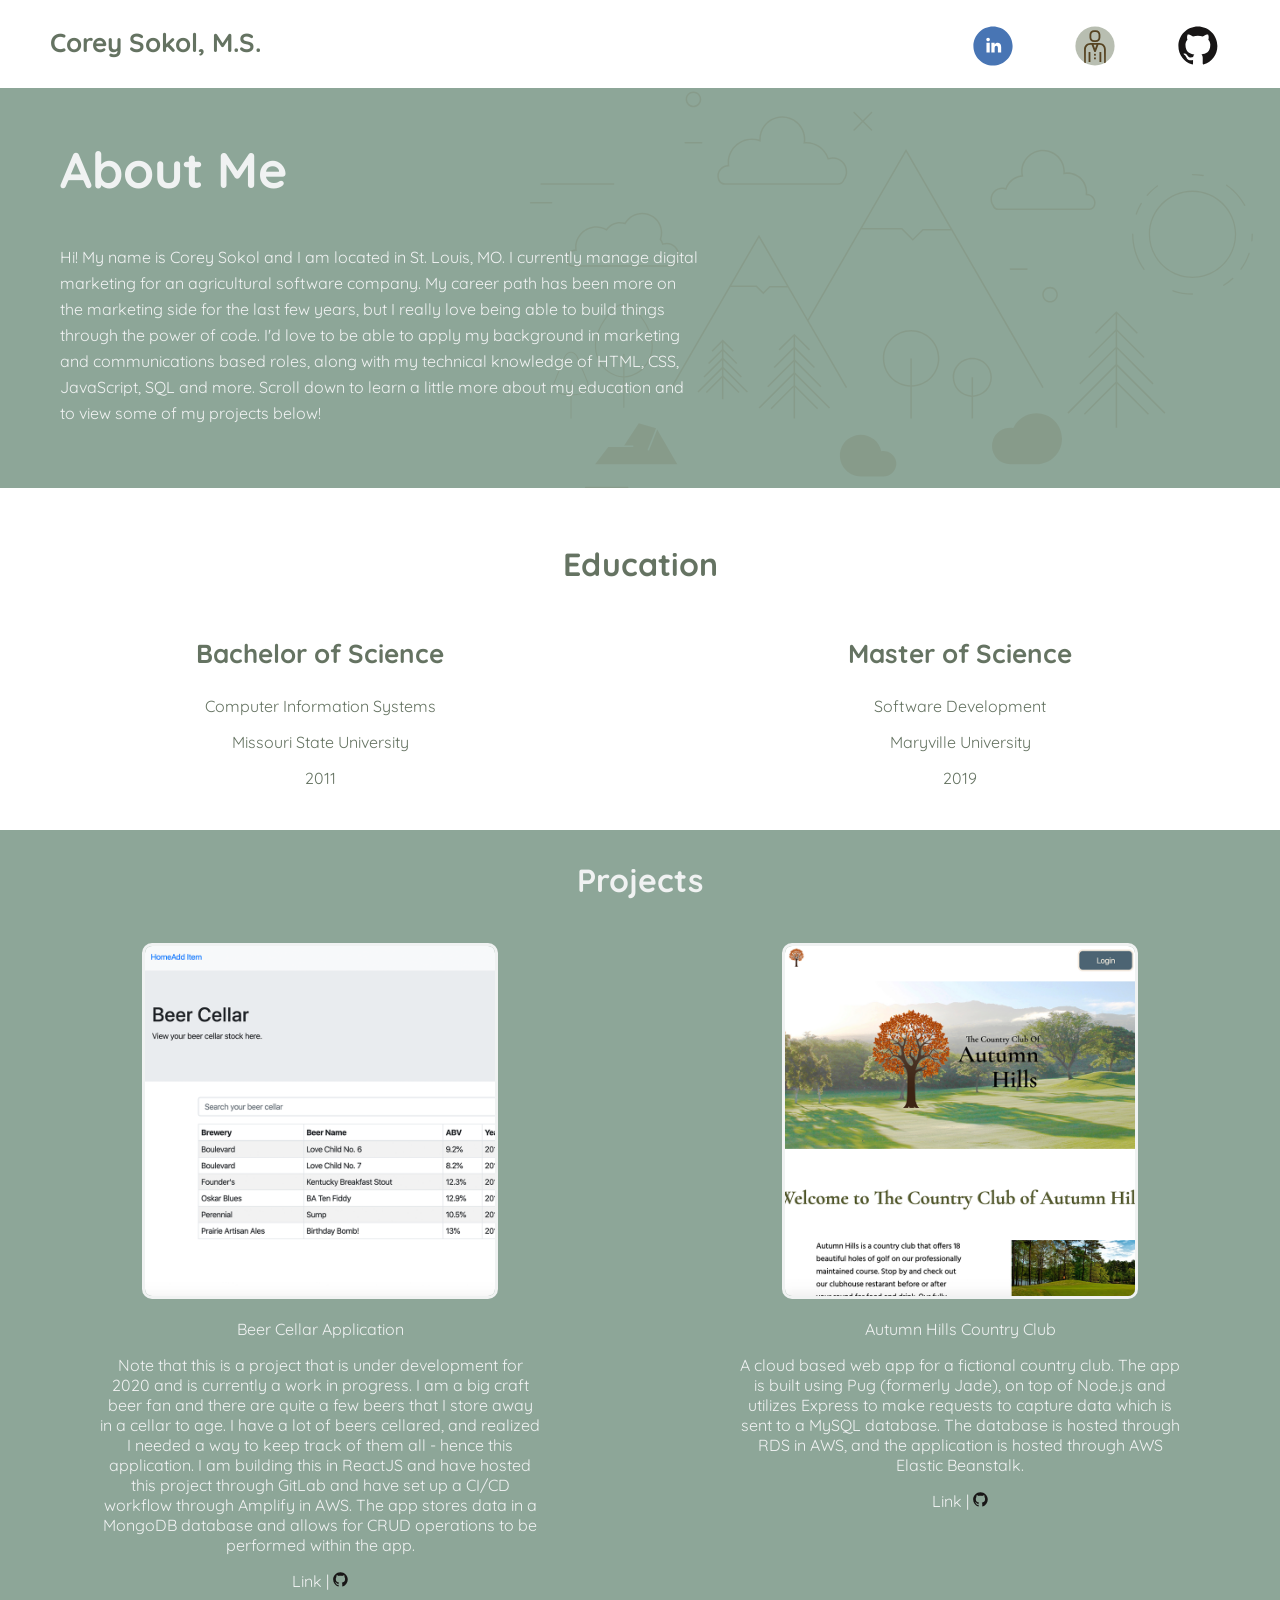
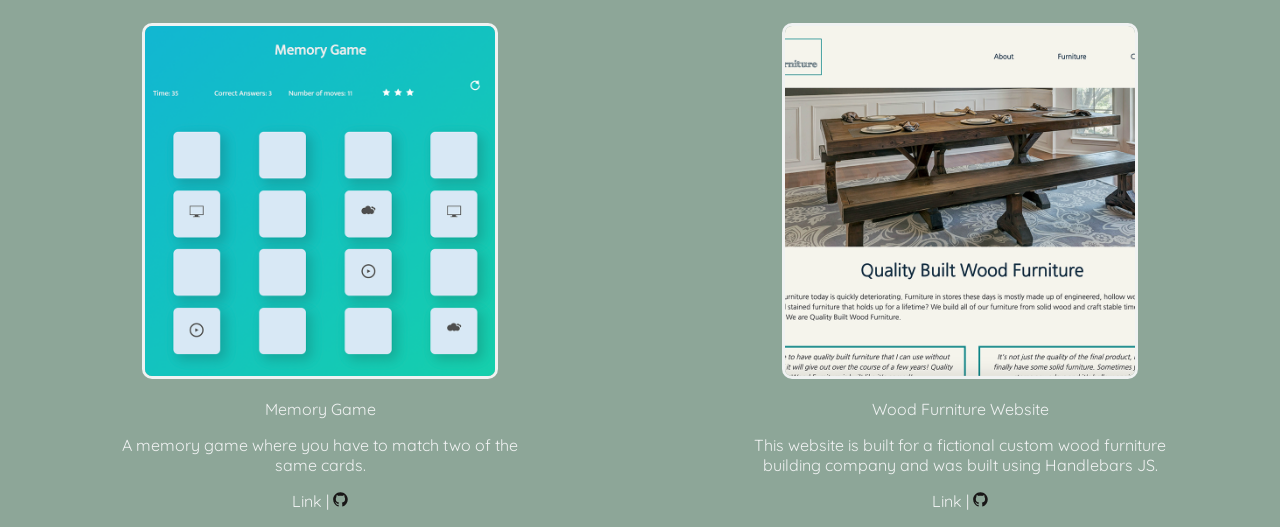
<file: index.html>
<!DOCTYPE html>
<html lang="en" dir="ltr">
  <head>
        <!-- Global site tag (gtag.js) - Google Analytics -->
    <script async src="https://www.googletagmanager.com/gtag/js?id=UA-158814227-1"></script>
    <script>
      window.dataLayer = window.dataLayer || [];
      function gtag(){dataLayer.push(arguments);}
      gtag('js', new Date());

      gtag('config', 'UA-158814227-1');
    </script>

    <meta charset="utf-8">
    <title>Corey Sokol - Digital Marketing and Front End Developer</title>
    <link rel="stylesheet" href="css/styles.css">
    <link href="https://fonts.googleapis.com/css?family=Quicksand:400,700&display=swap" rel="stylesheet">
  </head>
  <body>
    <nav class="topNav">
      <div class="container gridNav">
        <p>Corey Sokol, M.S.</p>
        <p><a href="https://www.linkedin.com/in/corey-sokol" target="_blank"><img src="img/svg/linkedin-icon.svg" alt="LinkedIn"></a></p>
        <p><a href="pdf/corey-sokol.pdf" target="_blank"><img src="img/svg/resume.svg" alt="Corey Sokol Resume"></a></p>
        <p><a href="https://github.com/coreymyster" target="_blank"><img src="img/svg/github-icon.svg" alt="GitHub"></a></p>
      </div>
  </nav>
  <main class="hero">
    <h1>About Me</h1>
    <p>
      Hi! My name is Corey Sokol and I am located in St. Louis, MO. I currently
      manage digital marketing for an agricultural software company. My
      career path has been more on the marketing side for the last few years, but I
      really love being able to build things through the power of code. I'd love to
      be able to apply my background in marketing and communications based roles,
      along with my technical knowledge of HTML, CSS, JavaScript, SQL and more. Scroll
      down to learn a little more about my education and to view some of my projects
      below!
  </p>
  </main>
  <section class="education">
    <div>
      <h2>Education</h2>
    </div>
    <div class="container eduHistory">
      <span>
        <h3>Bachelor of Science</h3>
        <p>Computer Information Systems</p>
        <p>Missouri State University</p>
        <p>2011</p>
      </span>
      <span>
        <h3>Master of Science</h3>
        <p>Software Development</p>
        <p>Maryville University</p>
        <p>2019</p>
      </span>
    </div>
  </section>
  <section class="projects">
    <div>
      <h2>Projects</h2>
    </div>
    <div class="container projectGrid projectItem">

    </div>
  </section>
  <script type="text/javascript" src="js/app.js"></script>
  </body>
</html>
</file>
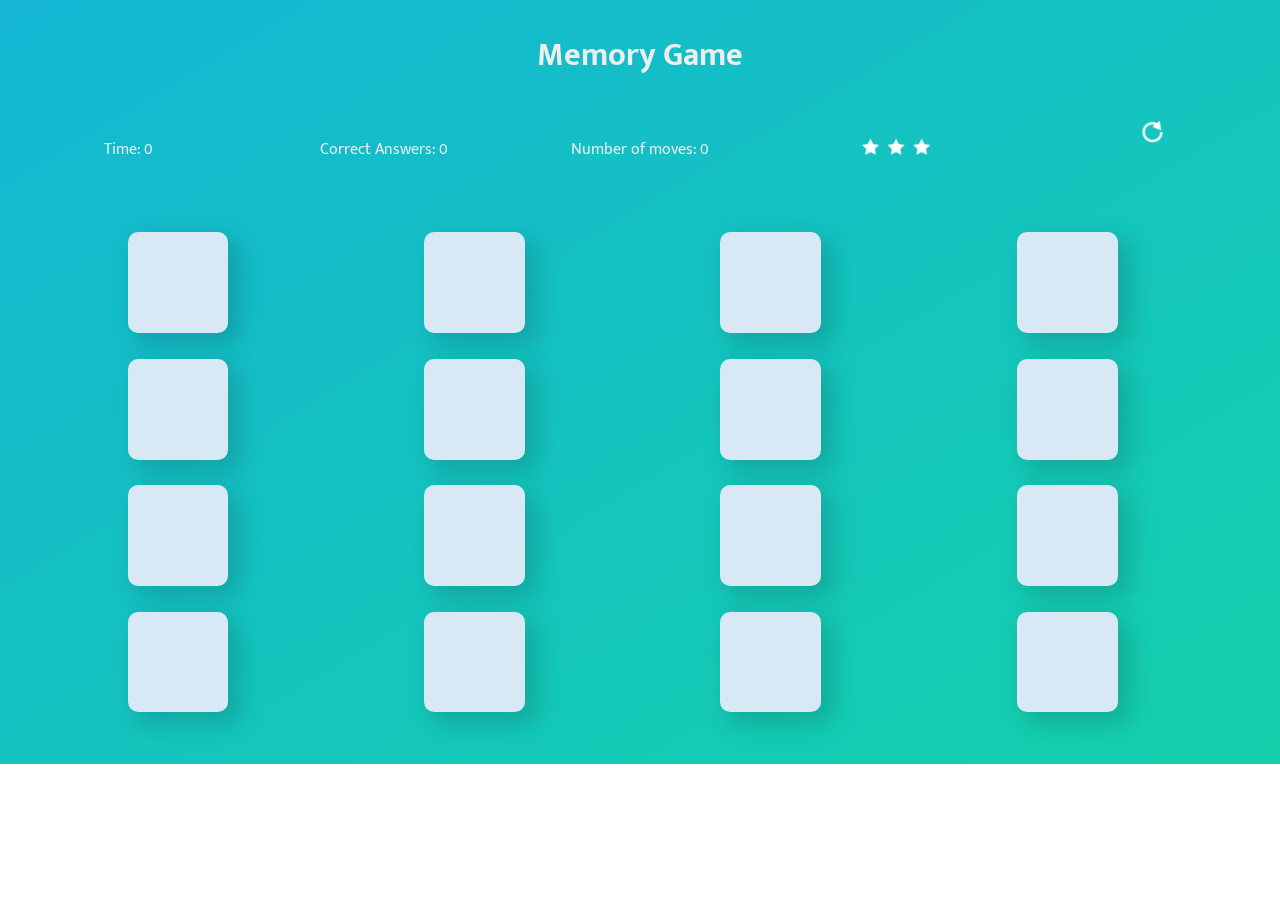
<file: projects/memory-game/index.html>
<!DOCTYPE html>
<html>
  <head>
    <meta charset="utf-8">
    <meta name="viewport" content="width=device-width, initial-scale=1">
    <title>Memory Game</title>
    <link rel="stylesheet" href="css/app.css">
    <link href="https://fonts.googleapis.com/css?family=Mukta+Mahee" rel="stylesheet">
  </head>
  <body>
    <header>
      <h1>Memory Game</h1>
      <span class="timer">
      </span>
      <span class="correct">
      </span>
      <span class="moves">
      </span>
      <span class="performance">
      </span>
      <span class="restart">
      </span>
    </header>

    <div id="container">
    </div>

    <section>
    <div class="modal">
      </div>
    </section>

    <script src="js/app.js"></script>
  </body>
</html>
</file>
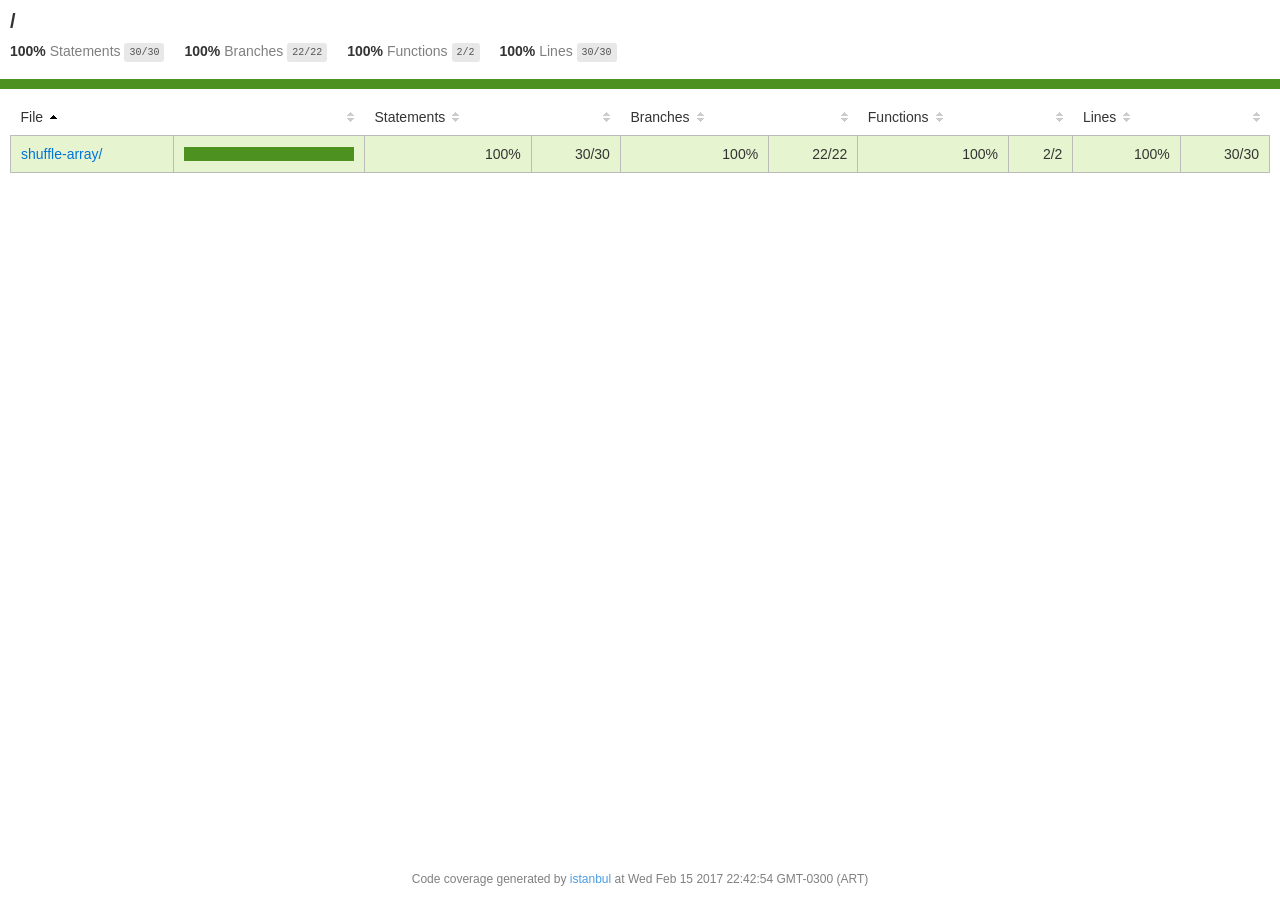
<file: projects/memory-game/node_modules/shuffle-array/coverage/lcov-report/index.html>
<!doctype html>
<html lang="en">
<head>
    <title>Code coverage report for All files</title>
    <meta charset="utf-8" />
    <link rel="stylesheet" href="prettify.css" />
    <link rel="stylesheet" href="base.css" />
    <meta name="viewport" content="width=device-width, initial-scale=1">
    <style type='text/css'>
        .coverage-summary .sorter {
            background-image: url(sort-arrow-sprite.png);
        }
    </style>
</head>
<body>
<div class='wrapper'>
  <div class='pad1'>
    <h1>
      /
    </h1>
    <div class='clearfix'>
      <div class='fl pad1y space-right2'>
        <span class="strong">100% </span>
        <span class="quiet">Statements</span>
        <span class='fraction'>30/30</span>
      </div>
      <div class='fl pad1y space-right2'>
        <span class="strong">100% </span>
        <span class="quiet">Branches</span>
        <span class='fraction'>22/22</span>
      </div>
      <div class='fl pad1y space-right2'>
        <span class="strong">100% </span>
        <span class="quiet">Functions</span>
        <span class='fraction'>2/2</span>
      </div>
      <div class='fl pad1y space-right2'>
        <span class="strong">100% </span>
        <span class="quiet">Lines</span>
        <span class='fraction'>30/30</span>
      </div>
    </div>
  </div>
  <div class='status-line high'></div>
<div class="pad1">
<table class="coverage-summary">
<thead>
<tr>
   <th data-col="file" data-fmt="html" data-html="true" class="file">File</th>
   <th data-col="pic" data-type="number" data-fmt="html" data-html="true" class="pic"></th>
   <th data-col="statements" data-type="number" data-fmt="pct" class="pct">Statements</th>
   <th data-col="statements_raw" data-type="number" data-fmt="html" class="abs"></th>
   <th data-col="branches" data-type="number" data-fmt="pct" class="pct">Branches</th>
   <th data-col="branches_raw" data-type="number" data-fmt="html" class="abs"></th>
   <th data-col="functions" data-type="number" data-fmt="pct" class="pct">Functions</th>
   <th data-col="functions_raw" data-type="number" data-fmt="html" class="abs"></th>
   <th data-col="lines" data-type="number" data-fmt="pct" class="pct">Lines</th>
   <th data-col="lines_raw" data-type="number" data-fmt="html" class="abs"></th>
</tr>
</thead>
<tbody><tr>
	<td class="file high" data-value="shuffle-array/"><a href="shuffle-array/index.html">shuffle-array/</a></td>
	<td data-value="100" class="pic high"><div class="chart"><div class="cover-fill cover-full" style="width: 100%;"></div><div class="cover-empty" style="width:0%;"></div></div></td>
	<td data-value="100" class="pct high">100%</td>
	<td data-value="30" class="abs high">30/30</td>
	<td data-value="100" class="pct high">100%</td>
	<td data-value="22" class="abs high">22/22</td>
	<td data-value="100" class="pct high">100%</td>
	<td data-value="2" class="abs high">2/2</td>
	<td data-value="100" class="pct high">100%</td>
	<td data-value="30" class="abs high">30/30</td>
	</tr>

</tbody>
</table>
</div><div class='push'></div><!-- for sticky footer -->
</div><!-- /wrapper -->
<div class='footer quiet pad2 space-top1 center small'>
  Code coverage
  generated by <a href="http://istanbul-js.org/" target="_blank">istanbul</a> at Wed Feb 15 2017 22:42:54 GMT-0300 (ART)
</div>
</div>
<script src="prettify.js"></script>
<script>
window.onload = function () {
        if (typeof prettyPrint === 'function') {
            prettyPrint();
        }
};
</script>
<script src="sorter.js"></script>
</body>
</html>
</file>
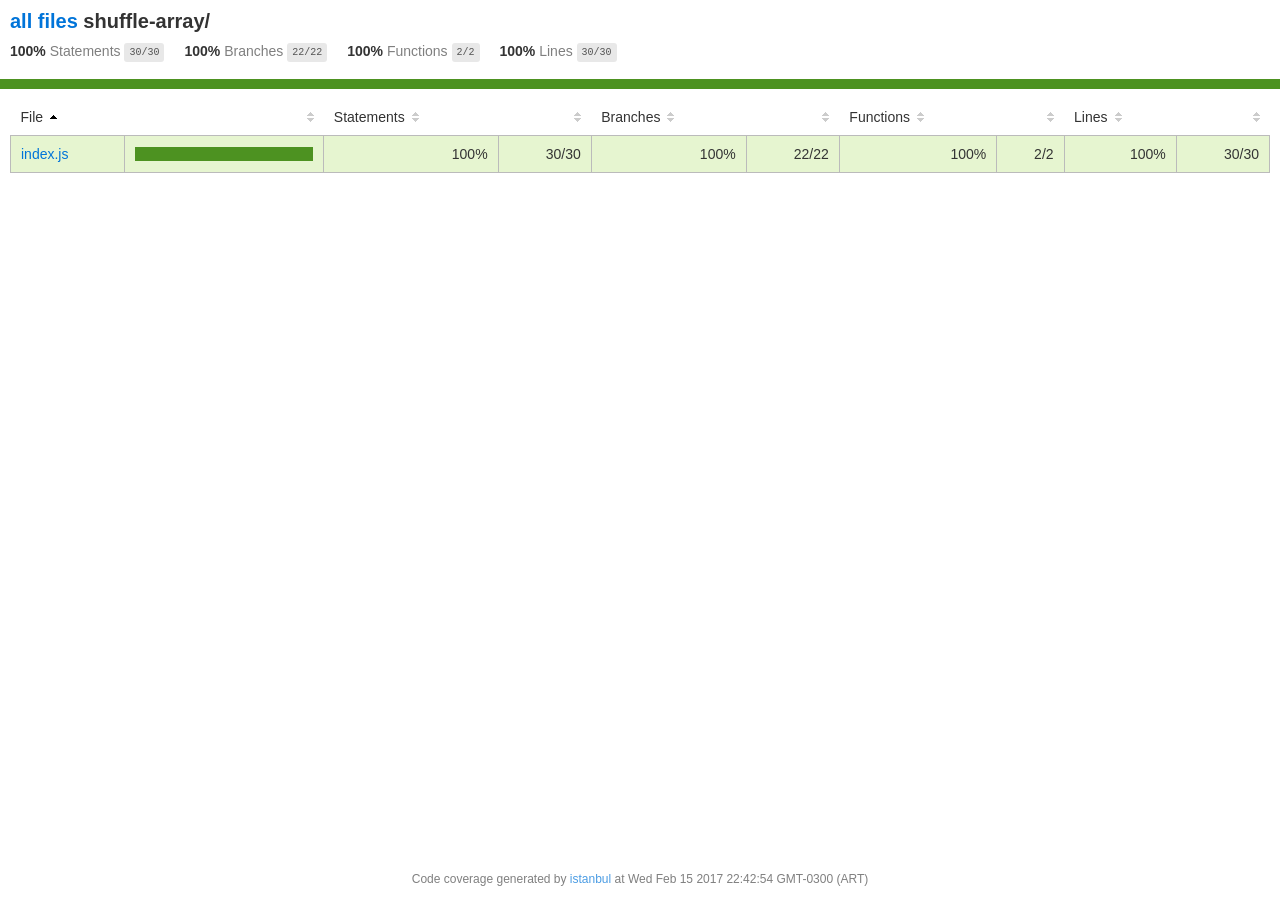
<file: projects/memory-game/node_modules/shuffle-array/coverage/lcov-report/shuffle-array/index.html>
<!doctype html>
<html lang="en">
<head>
    <title>Code coverage report for shuffle-array/</title>
    <meta charset="utf-8" />
    <link rel="stylesheet" href="../prettify.css" />
    <link rel="stylesheet" href="../base.css" />
    <meta name="viewport" content="width=device-width, initial-scale=1">
    <style type='text/css'>
        .coverage-summary .sorter {
            background-image: url(../sort-arrow-sprite.png);
        }
    </style>
</head>
<body>
<div class='wrapper'>
  <div class='pad1'>
    <h1>
      <a href="../index.html">all files</a> shuffle-array/
    </h1>
    <div class='clearfix'>
      <div class='fl pad1y space-right2'>
        <span class="strong">100% </span>
        <span class="quiet">Statements</span>
        <span class='fraction'>30/30</span>
      </div>
      <div class='fl pad1y space-right2'>
        <span class="strong">100% </span>
        <span class="quiet">Branches</span>
        <span class='fraction'>22/22</span>
      </div>
      <div class='fl pad1y space-right2'>
        <span class="strong">100% </span>
        <span class="quiet">Functions</span>
        <span class='fraction'>2/2</span>
      </div>
      <div class='fl pad1y space-right2'>
        <span class="strong">100% </span>
        <span class="quiet">Lines</span>
        <span class='fraction'>30/30</span>
      </div>
    </div>
  </div>
  <div class='status-line high'></div>
<div class="pad1">
<table class="coverage-summary">
<thead>
<tr>
   <th data-col="file" data-fmt="html" data-html="true" class="file">File</th>
   <th data-col="pic" data-type="number" data-fmt="html" data-html="true" class="pic"></th>
   <th data-col="statements" data-type="number" data-fmt="pct" class="pct">Statements</th>
   <th data-col="statements_raw" data-type="number" data-fmt="html" class="abs"></th>
   <th data-col="branches" data-type="number" data-fmt="pct" class="pct">Branches</th>
   <th data-col="branches_raw" data-type="number" data-fmt="html" class="abs"></th>
   <th data-col="functions" data-type="number" data-fmt="pct" class="pct">Functions</th>
   <th data-col="functions_raw" data-type="number" data-fmt="html" class="abs"></th>
   <th data-col="lines" data-type="number" data-fmt="pct" class="pct">Lines</th>
   <th data-col="lines_raw" data-type="number" data-fmt="html" class="abs"></th>
</tr>
</thead>
<tbody><tr>
	<td class="file high" data-value="index.js"><a href="index.js.html">index.js</a></td>
	<td data-value="100" class="pic high"><div class="chart"><div class="cover-fill cover-full" style="width: 100%;"></div><div class="cover-empty" style="width:0%;"></div></div></td>
	<td data-value="100" class="pct high">100%</td>
	<td data-value="30" class="abs high">30/30</td>
	<td data-value="100" class="pct high">100%</td>
	<td data-value="22" class="abs high">22/22</td>
	<td data-value="100" class="pct high">100%</td>
	<td data-value="2" class="abs high">2/2</td>
	<td data-value="100" class="pct high">100%</td>
	<td data-value="30" class="abs high">30/30</td>
	</tr>

</tbody>
</table>
</div><div class='push'></div><!-- for sticky footer -->
</div><!-- /wrapper -->
<div class='footer quiet pad2 space-top1 center small'>
  Code coverage
  generated by <a href="http://istanbul-js.org/" target="_blank">istanbul</a> at Wed Feb 15 2017 22:42:54 GMT-0300 (ART)
</div>
</div>
<script src="../prettify.js"></script>
<script>
window.onload = function () {
        if (typeof prettyPrint === 'function') {
            prettyPrint();
        }
};
</script>
<script src="../sorter.js"></script>
</body>
</html>
</file>
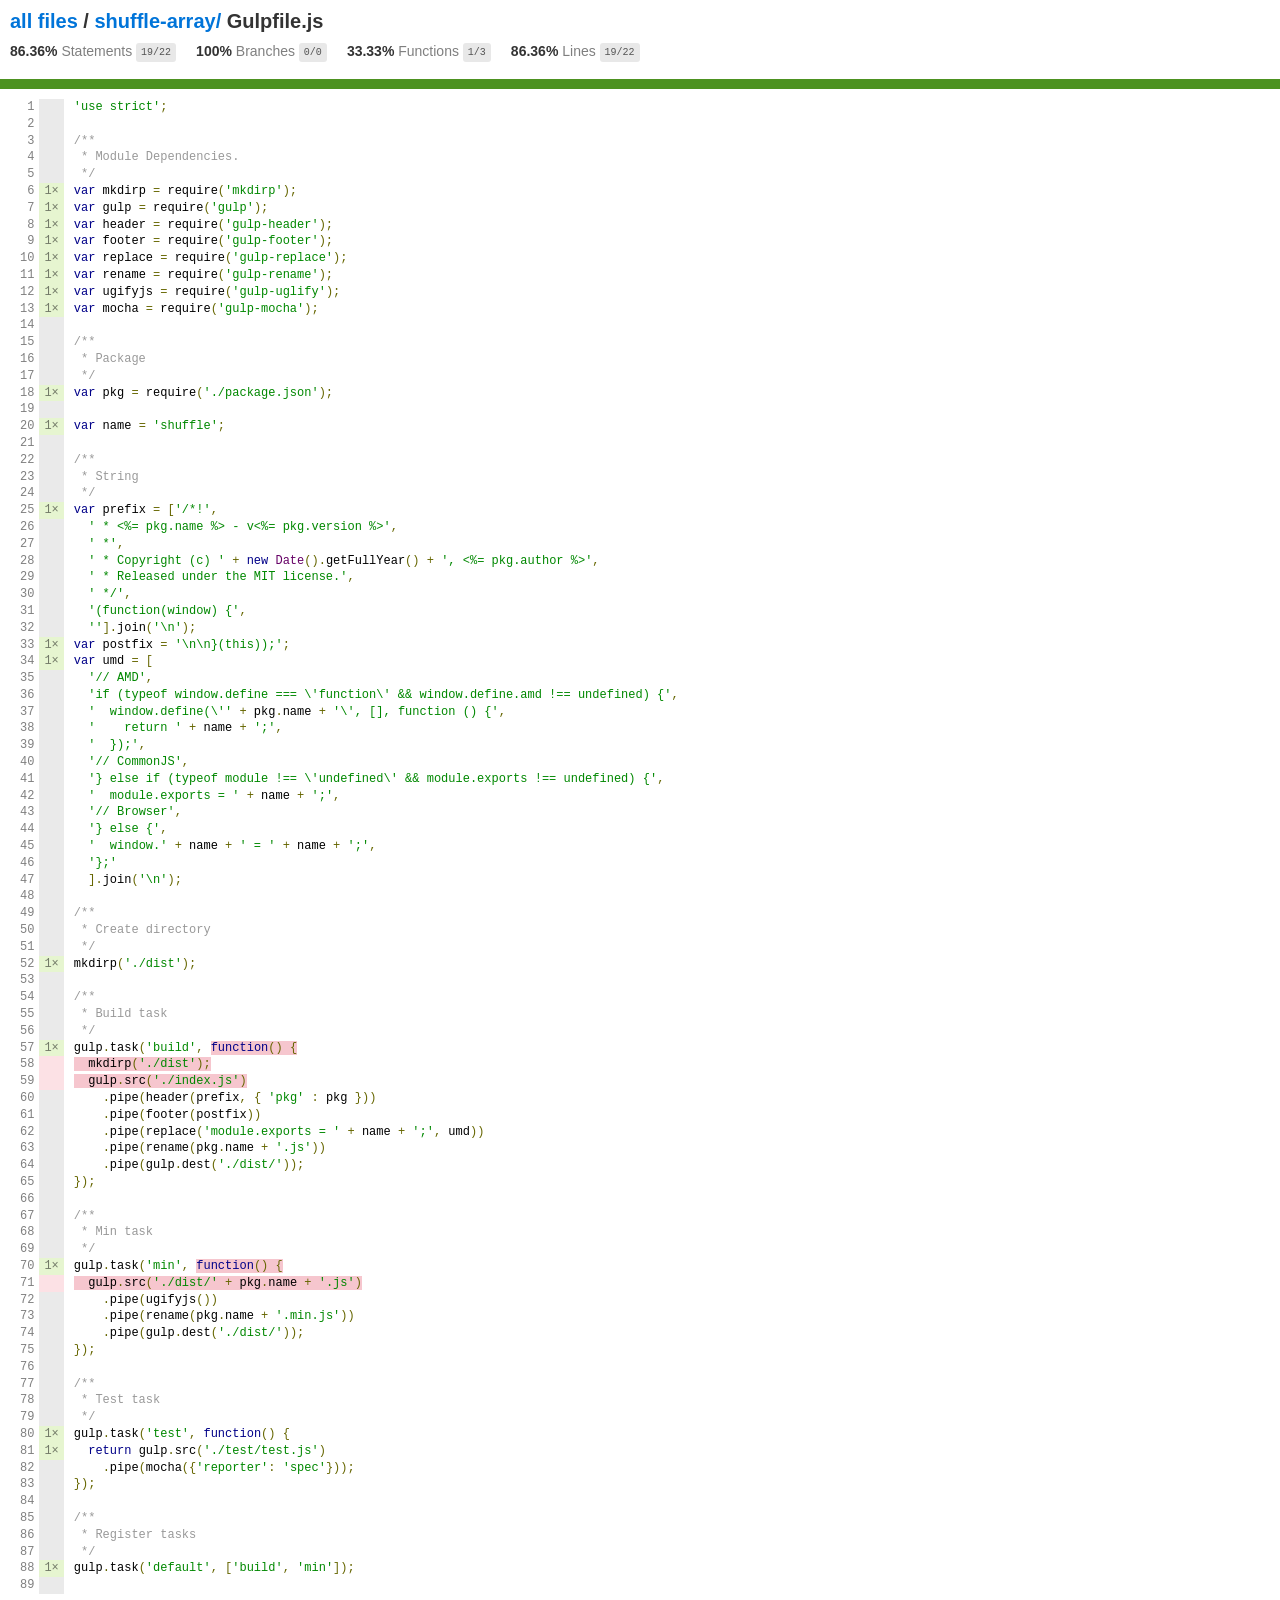
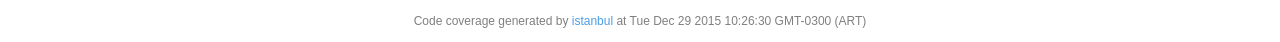
<file: projects/memory-game/node_modules/shuffle-array/coverage/lcov-report/shuffle-array/Gulpfile.js.html>
<!doctype html>
<html lang="en">
<head>
    <title>Code coverage report for shuffle-array/Gulpfile.js</title>
    <meta charset="utf-8" />
    <link rel="stylesheet" href="../prettify.css" />
    <link rel="stylesheet" href="../base.css" />
    <meta name="viewport" content="width=device-width, initial-scale=1">
    <style type='text/css'>
        .coverage-summary .sorter {
            background-image: url(../sort-arrow-sprite.png);
        }
    </style>
</head>
<body>
<div class='wrapper'>
  <div class='pad1'>
    <h1>
      <a href="../index.html">all files</a> / <a href="index.html">shuffle-array/</a> Gulpfile.js
    </h1>
    <div class='clearfix'>
      <div class='fl pad1y space-right2'>
        <span class="strong">86.36% </span>
        <span class="quiet">Statements</span>
        <span class='fraction'>19/22</span>
      </div>
      <div class='fl pad1y space-right2'>
        <span class="strong">100% </span>
        <span class="quiet">Branches</span>
        <span class='fraction'>0/0</span>
      </div>
      <div class='fl pad1y space-right2'>
        <span class="strong">33.33% </span>
        <span class="quiet">Functions</span>
        <span class='fraction'>1/3</span>
      </div>
      <div class='fl pad1y space-right2'>
        <span class="strong">86.36% </span>
        <span class="quiet">Lines</span>
        <span class='fraction'>19/22</span>
      </div>
    </div>
  </div>
  <div class='status-line high'></div>
<pre><table class="coverage">
<tr><td class="line-count quiet">1
2
3
4
5
6
7
8
9
10
11
12
13
14
15
16
17
18
19
20
21
22
23
24
25
26
27
28
29
30
31
32
33
34
35
36
37
38
39
40
41
42
43
44
45
46
47
48
49
50
51
52
53
54
55
56
57
58
59
60
61
62
63
64
65
66
67
68
69
70
71
72
73
74
75
76
77
78
79
80
81
82
83
84
85
86
87
88
89</td><td class="line-coverage quiet"><span class="cline-any cline-neutral">&nbsp;</span>
<span class="cline-any cline-neutral">&nbsp;</span>
<span class="cline-any cline-neutral">&nbsp;</span>
<span class="cline-any cline-neutral">&nbsp;</span>
<span class="cline-any cline-neutral">&nbsp;</span>
<span class="cline-any cline-yes">1×</span>
<span class="cline-any cline-yes">1×</span>
<span class="cline-any cline-yes">1×</span>
<span class="cline-any cline-yes">1×</span>
<span class="cline-any cline-yes">1×</span>
<span class="cline-any cline-yes">1×</span>
<span class="cline-any cline-yes">1×</span>
<span class="cline-any cline-yes">1×</span>
<span class="cline-any cline-neutral">&nbsp;</span>
<span class="cline-any cline-neutral">&nbsp;</span>
<span class="cline-any cline-neutral">&nbsp;</span>
<span class="cline-any cline-neutral">&nbsp;</span>
<span class="cline-any cline-yes">1×</span>
<span class="cline-any cline-neutral">&nbsp;</span>
<span class="cline-any cline-yes">1×</span>
<span class="cline-any cline-neutral">&nbsp;</span>
<span class="cline-any cline-neutral">&nbsp;</span>
<span class="cline-any cline-neutral">&nbsp;</span>
<span class="cline-any cline-neutral">&nbsp;</span>
<span class="cline-any cline-yes">1×</span>
<span class="cline-any cline-neutral">&nbsp;</span>
<span class="cline-any cline-neutral">&nbsp;</span>
<span class="cline-any cline-neutral">&nbsp;</span>
<span class="cline-any cline-neutral">&nbsp;</span>
<span class="cline-any cline-neutral">&nbsp;</span>
<span class="cline-any cline-neutral">&nbsp;</span>
<span class="cline-any cline-neutral">&nbsp;</span>
<span class="cline-any cline-yes">1×</span>
<span class="cline-any cline-yes">1×</span>
<span class="cline-any cline-neutral">&nbsp;</span>
<span class="cline-any cline-neutral">&nbsp;</span>
<span class="cline-any cline-neutral">&nbsp;</span>
<span class="cline-any cline-neutral">&nbsp;</span>
<span class="cline-any cline-neutral">&nbsp;</span>
<span class="cline-any cline-neutral">&nbsp;</span>
<span class="cline-any cline-neutral">&nbsp;</span>
<span class="cline-any cline-neutral">&nbsp;</span>
<span class="cline-any cline-neutral">&nbsp;</span>
<span class="cline-any cline-neutral">&nbsp;</span>
<span class="cline-any cline-neutral">&nbsp;</span>
<span class="cline-any cline-neutral">&nbsp;</span>
<span class="cline-any cline-neutral">&nbsp;</span>
<span class="cline-any cline-neutral">&nbsp;</span>
<span class="cline-any cline-neutral">&nbsp;</span>
<span class="cline-any cline-neutral">&nbsp;</span>
<span class="cline-any cline-neutral">&nbsp;</span>
<span class="cline-any cline-yes">1×</span>
<span class="cline-any cline-neutral">&nbsp;</span>
<span class="cline-any cline-neutral">&nbsp;</span>
<span class="cline-any cline-neutral">&nbsp;</span>
<span class="cline-any cline-neutral">&nbsp;</span>
<span class="cline-any cline-yes">1×</span>
<span class="cline-any cline-no">&nbsp;</span>
<span class="cline-any cline-no">&nbsp;</span>
<span class="cline-any cline-neutral">&nbsp;</span>
<span class="cline-any cline-neutral">&nbsp;</span>
<span class="cline-any cline-neutral">&nbsp;</span>
<span class="cline-any cline-neutral">&nbsp;</span>
<span class="cline-any cline-neutral">&nbsp;</span>
<span class="cline-any cline-neutral">&nbsp;</span>
<span class="cline-any cline-neutral">&nbsp;</span>
<span class="cline-any cline-neutral">&nbsp;</span>
<span class="cline-any cline-neutral">&nbsp;</span>
<span class="cline-any cline-neutral">&nbsp;</span>
<span class="cline-any cline-yes">1×</span>
<span class="cline-any cline-no">&nbsp;</span>
<span class="cline-any cline-neutral">&nbsp;</span>
<span class="cline-any cline-neutral">&nbsp;</span>
<span class="cline-any cline-neutral">&nbsp;</span>
<span class="cline-any cline-neutral">&nbsp;</span>
<span class="cline-any cline-neutral">&nbsp;</span>
<span class="cline-any cline-neutral">&nbsp;</span>
<span class="cline-any cline-neutral">&nbsp;</span>
<span class="cline-any cline-neutral">&nbsp;</span>
<span class="cline-any cline-yes">1×</span>
<span class="cline-any cline-yes">1×</span>
<span class="cline-any cline-neutral">&nbsp;</span>
<span class="cline-any cline-neutral">&nbsp;</span>
<span class="cline-any cline-neutral">&nbsp;</span>
<span class="cline-any cline-neutral">&nbsp;</span>
<span class="cline-any cline-neutral">&nbsp;</span>
<span class="cline-any cline-neutral">&nbsp;</span>
<span class="cline-any cline-yes">1×</span>
<span class="cline-any cline-neutral">&nbsp;</span></td><td class="text"><pre class="prettyprint lang-js">'use strict';
&nbsp;
/**
 * Module Dependencies.
 */
var mkdirp = require('mkdirp');
var gulp = require('gulp');
var header = require('gulp-header');
var footer = require('gulp-footer');
var replace = require('gulp-replace');
var rename = require('gulp-rename');
var ugifyjs = require('gulp-uglify');
var mocha = require('gulp-mocha');
&nbsp;
/**
 * Package
 */
var pkg = require('./package.json');
&nbsp;
var name = 'shuffle';
&nbsp;
/**
 * String
 */
var prefix = ['/*!',
  ' * &lt;%= pkg.name %&gt; - v&lt;%= pkg.version %&gt;',
  ' *',
  ' * Copyright (c) ' + new Date().getFullYear() + ', &lt;%= pkg.author %&gt;',
  ' * Released under the MIT license.',
  ' */',
  '(function(window) {',
  ''].join('\n');
var postfix = '\n\n}(this));';
var umd = [
  '// AMD',
  'if (typeof window.define === \'function\' &amp;&amp; window.define.amd !== undefined) {',
  '  window.define(\'' + pkg.name + '\', [], function () {',
  '    return ' + name + ';',
  '  });',
  '// CommonJS',
  '} else if (typeof module !== \'undefined\' &amp;&amp; module.exports !== undefined) {',
  '  module.exports = ' + name + ';',
  '// Browser',
  '} else {',
  '  window.' + name + ' = ' + name + ';',
  '};'
  ].join('\n');
&nbsp;
/**
 * Create directory
 */
mkdirp('./dist');
&nbsp;
/**
 * Build task
 */
gulp.task('build', <span class="fstat-no" title="function not covered" >function() {</span>
<span class="cstat-no" title="statement not covered" >  mkdirp('./dist');</span>
<span class="cstat-no" title="statement not covered" >  gulp.src('./index.js')</span>
    .pipe(header(prefix, { 'pkg' : pkg }))
    .pipe(footer(postfix))
    .pipe(replace('module.exports = ' + name + ';', umd))
    .pipe(rename(pkg.name + '.js'))
    .pipe(gulp.dest('./dist/'));
});
&nbsp;
/**
 * Min task
 */
gulp.task('min', <span class="fstat-no" title="function not covered" >function() {</span>
<span class="cstat-no" title="statement not covered" >  gulp.src('./dist/' + pkg.name + '.js')</span>
    .pipe(ugifyjs())
    .pipe(rename(pkg.name + '.min.js'))
    .pipe(gulp.dest('./dist/'));
});
&nbsp;
/**
 * Test task
 */
gulp.task('test', function() {
  return gulp.src('./test/test.js')
    .pipe(mocha({'reporter': 'spec'}));
});
&nbsp;
/**
 * Register tasks
 */
gulp.task('default', ['build', 'min']);
&nbsp;</pre></td></tr>
</table></pre>
<div class='push'></div><!-- for sticky footer -->
</div><!-- /wrapper -->
<div class='footer quiet pad2 space-top1 center small'>
  Code coverage
  generated by <a href="http://istanbul-js.org/" target="_blank">istanbul</a> at Tue Dec 29 2015 10:26:30 GMT-0300 (ART)
</div>
</div>
<script src="../prettify.js"></script>
<script>
window.onload = function () {
        if (typeof prettyPrint === 'function') {
            prettyPrint();
        }
};
</script>
<script src="../sorter.js"></script>
</body>
</html>
</file>
<file: css/styles.css>
body {
  margin: 0;
}
.container {
  display: grid;
}
.gridNav {
  grid-template-columns: 9fr 1fr 1fr 1fr;
  padding-left: 50px;
}
.topNav {
  background-color: #FFFFFF;
  margin-bottom: -45px;
}
.topNav p {
  font-family: 'Quicksand', sans-serif;
  font-weight: 700;
  font-size: 26px;
  color: #657362;
}
.topNav img {
  width: 40px;
  padding-right: 20px;
}
.topNav ul {
  float: right;
}
.topNav ul li {
  display: inline;
}
.hero {
  background-color: #8DA698;
  height: 400px;
  background-image: url('../img/svg/scenic-background.svg');
  background-repeat: no-repeat;
  background-position: right;
}
.hero h1 {
  padding: 30px 0 0 40px;
  color: #F0F2F2;
  font-family: 'Quicksand', sans-serif;
  font-weight: 700;
  font-size: 40px;
}
.hero p {
  padding: 5px 0 0 40px;
  color: #F0F2F2;
  font-family: 'Quicksand', sans-serif;
  width: 85%;
  font-weight: 400;
  font-size: 16px;
  line-height: 24px;
}
.education h2 {
  text-align: center;
  font-family: 'Quicksand', sans-serif;
  font-weight: 700;
  font-size: 32px;
  color: #657362;
  padding-top: 30px;
}
.eduHistory {
  grid-template-columns: 12fr;
  text-align: center;
}
.eduHistory h3 {
  font-family: 'Quicksand', sans-serif;
  font-weight: 700;
  font-size: 26px;
  color: #657362;
}
.eduHistory p {
  font-family: 'Quicksand', sans-serif;
  color: #657362;
}
.projects {
  background-color: #8DA698;
}
.projects h2 {
  text-align: center;
  font-family: 'Quicksand', sans-serif;
  font-weight: 700;
  font-size: 32px;
  color: #F0F2F2;
  padding-top: 30px;
}
.projects p {
  font-family: 'Quicksand', sans-serif;
  color: #F0F2F2;
  padding: 0 15px;
}
.projects .links img {
  width: 15px;
}
.projects .links a {
  text-decoration: none;
  color: #F0F2F2;
}
.projects .thumbnail {
  width: 60%;
  border-radius: 10px;
  text-decoration: none;
  border-style: solid;
  border-width: medium;
  border-color: #F0F2F2;
}
.projectGrid {
  grid-template-columns: 12fr;
  text-align: center;
}
@media only screen and (min-width: 570px) {
  .topNav img {
    padding-right: 10px;
  }
  .eduHistory {
    grid-template-columns: 6fr 6fr;
  }
  .hero p {
    padding: 10px 0 0 60px;
    width: 70%;
  }
  .hero h1 {
    padding: 50px 0 0 60px;
    font-size: 50px;
  }
}
@media only screen and (min-width: 860px) {
  .projectGrid {
    grid-template-columns: 4fr 4fr 4fr;
  }
  .projects .thumbnail {
    width: 250px;
  }
  .projects p {
    padding: 0 15px;
  }
  .hero p {
    padding: 10px 0 0 60px;
    width: 50%;
    line-height: 26px;
  }
}
@media only screen and (min-width: 1115px) {
  .projectGrid {
    grid-template-columns: 6fr 6fr;
  }
  .projects .thumbnail {
    width: 350px;
  }
  .projects p {
    padding: 0 100px;
  }
}
</file>
<file: projects/memory-game/css/app.css>
body {
    background: linear-gradient(to bottom right, #14B6D4 ,#14D1AB);
    font-family: 'Mukta Mahee', sans-serif;
    background-repeat: no-repeat;
  }

  header {
    display: grid;
    grid-template-columns: repeat(2, 1fr);
    grid-template-rows: repeat(2 1fr);
    grid-gap: 1em;
    color: #eeeeee;
    text-align: center;
  }

  h1 {
    grid-column-start: 1;
    grid-column-end: 3;
    text-align: center;
  }



  .restart > img {
    width: 23px;
    cursor: pointer;
  }

  .performance > p > img {
    width: 70px;
  }

  #container {
    display: grid;
    grid-template-columns: repeat(2, 1fr);
    grid-template-rows: repeat(16, 1fr);
    padding:5px;
    margin-left: 5%;
    grid-gap: 1.6em;
  }

  .cards {
    background-color: #D9E8F5;
    height: 6.3em;
    width: 6.3em;
    border-radius: 10%;
    text-align: center;
    -webkit-box-shadow: 10px 10px 24px 3px rgba(0,0,0,0.15);
    -moz-box-shadow: 10px 10px 24px 3px rgba(0,0,0,0.15);
    box-shadow: 10px 10px 24px 3px rgba(0,0,0,0.15);
    margin-left: 25%;

  }

  .cards > img {
    padding-top: 33%;
  }

  .hidden {
    text-align: center;
    visibility: hidden;
  }

  .noClick {
    pointer-events: none;
  }

  section {
    position: fixed;;
    background-color: #F26101;
    z-index: 1;
    left: 0;
    top: 0;
    width: 100%;
    height: 100%;
    visibility: hidden;
    opacity: .9;
    color: #FFFFFF;
  }

  .modal {
    text-align: center;
    margin: 15% auto;
    width: 80%;
  }

  .playAgain {
    border-radius: 4px;
    padding: 15px 30px;
    background-color: #14B6D4;
    color: #FFFFFF;
    border-color: #FFFFFF;
    font-size: 18px;
    cursor: pointer;
  }

  .restart {
    grid-column-start: 1;
    grid-column-end: 3;
  }


@media only screen and (min-width: 545px) {
  #container {
    padding:5px;
    grid-template-columns: repeat(4, 1fr);
    grid-template-rows: repeat(4, 1fr);
    grid-gap: 1.6em;
    margin: 1.5em;
  }

  .cards {
    margin-left: 5%;
  }

  header {
    grid-template-columns: repeat(5, 1fr);
  }

  h1 {
    grid-column-start: 2;
    grid-column-end: 5;
  }

  .timer {
    grid-column-start: 1;
  }

  .restart {
    grid-column-start: 5;
    grid-column-end: 6;
  }
}

@media only screen and (min-width: 800px) {
  #container {
    padding:20px;
    grid-gap: 1.6em;
    margin: 2em;
  }

  .cards {
    margin-left: 25%;
  }
}
</file>
<file: projects/memory-game/node_modules/shuffle-array/coverage/lcov-report/prettify.css>
.pln{color:#000}@media screen{.str{color:#080}.kwd{color:#008}.com{color:#800}.typ{color:#606}.lit{color:#066}.pun,.opn,.clo{color:#660}.tag{color:#008}.atn{color:#606}.atv{color:#080}.dec,.var{color:#606}.fun{color:red}}@media print,projection{.str{color:#060}.kwd{color:#006;font-weight:bold}.com{color:#600;font-style:italic}.typ{color:#404;font-weight:bold}.lit{color:#044}.pun,.opn,.clo{color:#440}.tag{color:#006;font-weight:bold}.atn{color:#404}.atv{color:#060}}pre.prettyprint{padding:2px;border:1px solid #888}ol.linenums{margin-top:0;margin-bottom:0}li.L0,li.L1,li.L2,li.L3,li.L5,li.L6,li.L7,li.L8{list-style-type:none}li.L1,li.L3,li.L5,li.L7,li.L9{background:#eee}
</file>
<file: projects/memory-game/node_modules/shuffle-array/coverage/lcov-report/base.css>
body, html {
  margin:0; padding: 0;
  height: 100%;
}
body {
    font-family: Helvetica Neue, Helvetica, Arial;
    font-size: 14px;
    color:#333;
}
.small { font-size: 12px; }
*, *:after, *:before {
  -webkit-box-sizing:border-box;
     -moz-box-sizing:border-box;
          box-sizing:border-box;
  }
h1 { font-size: 20px; margin: 0;}
h2 { font-size: 14px; }
pre {
    font: 12px/1.4 Consolas, "Liberation Mono", Menlo, Courier, monospace;
    margin: 0;
    padding: 0;
    -moz-tab-size: 2;
    -o-tab-size:  2;
    tab-size: 2;
}
a { color:#0074D9; text-decoration:none; }
a:hover { text-decoration:underline; }
.strong { font-weight: bold; }
.space-top1 { padding: 10px 0 0 0; }
.pad2y { padding: 20px 0; }
.pad1y { padding: 10px 0; }
.pad2x { padding: 0 20px; }
.pad2 { padding: 20px; }
.pad1 { padding: 10px; }
.space-left2 { padding-left:55px; }
.space-right2 { padding-right:20px; }
.center { text-align:center; }
.clearfix { display:block; }
.clearfix:after {
  content:'';
  display:block;
  height:0;
  clear:both;
  visibility:hidden;
  }
.fl { float: left; }
@media only screen and (max-width:640px) {
  .col3 { width:100%; max-width:100%; }
  .hide-mobile { display:none!important; }
}

.quiet {
  color: #7f7f7f;
  color: rgba(0,0,0,0.5);
}
.quiet a { opacity: 0.7; }

.fraction {
  font-family: Consolas, 'Liberation Mono', Menlo, Courier, monospace;
  font-size: 10px;
  color: #555;
  background: #E8E8E8;
  padding: 4px 5px;
  border-radius: 3px;
  vertical-align: middle;
}

div.path a:link, div.path a:visited { color: #333; }
table.coverage {
  border-collapse: collapse;
  margin: 10px 0 0 0;
  padding: 0;
}

table.coverage td {
  margin: 0;
  padding: 0;
  vertical-align: top;
}
table.coverage td.line-count {
    text-align: right;
    padding: 0 5px 0 20px;
}
table.coverage td.line-coverage {
    text-align: right;
    padding-right: 10px;
    min-width:20px;
}

table.coverage td span.cline-any {
    display: inline-block;
    padding: 0 5px;
    width: 100%;
}
.missing-if-branch {
    display: inline-block;
    margin-right: 5px;
    border-radius: 3px;
    position: relative;
    padding: 0 4px;
    background: #333;
    color: yellow;
}

.skip-if-branch {
    display: none;
    margin-right: 10px;
    position: relative;
    padding: 0 4px;
    background: #ccc;
    color: white;
}
.missing-if-branch .typ, .skip-if-branch .typ {
    color: inherit !important;
}
.coverage-summary {
  border-collapse: collapse;
  width: 100%;
}
.coverage-summary tr { border-bottom: 1px solid #bbb; }
.keyline-all { border: 1px solid #ddd; }
.coverage-summary td, .coverage-summary th { padding: 10px; }
.coverage-summary tbody { border: 1px solid #bbb; }
.coverage-summary td { border-right: 1px solid #bbb; }
.coverage-summary td:last-child { border-right: none; }
.coverage-summary th {
  text-align: left;
  font-weight: normal;
  white-space: nowrap;
}
.coverage-summary th.file { border-right: none !important; }
.coverage-summary th.pct { }
.coverage-summary th.pic,
.coverage-summary th.abs,
.coverage-summary td.pct,
.coverage-summary td.abs { text-align: right; }
.coverage-summary td.file { white-space: nowrap;  }
.coverage-summary td.pic { min-width: 120px !important;  }
.coverage-summary tfoot td { }

.coverage-summary .sorter {
    height: 10px;
    width: 7px;
    display: inline-block;
    margin-left: 0.5em;
    background: url(sort-arrow-sprite.png) no-repeat scroll 0 0 transparent;
}
.coverage-summary .sorted .sorter {
    background-position: 0 -20px;
}
.coverage-summary .sorted-desc .sorter {
    background-position: 0 -10px;
}
.status-line {  height: 10px; }
/* dark red */
.red.solid, .status-line.low, .low .cover-fill { background:#C21F39 }
.low .chart { border:1px solid #C21F39 }
/* medium red */
.cstat-no, .fstat-no, .cbranch-no, .cbranch-no { background:#F6C6CE }
/* light red */
.low, .cline-no { background:#FCE1E5 }
/* light green */
.high, .cline-yes { background:rgb(230,245,208) }
/* medium green */
.cstat-yes { background:rgb(161,215,106) }
/* dark green */
.status-line.high, .high .cover-fill { background:rgb(77,146,33) }
.high .chart { border:1px solid rgb(77,146,33) }
/* dark yellow (gold) */
.medium .chart { border:1px solid #f9cd0b; }
.status-line.medium, .medium .cover-fill { background: #f9cd0b; }
/* light yellow */
.medium { background: #fff4c2; }
/* light gray */
span.cline-neutral { background: #eaeaea; }

.cbranch-no { background:  yellow !important; color: #111; }

.cstat-skip { background: #ddd; color: #111; }
.fstat-skip { background: #ddd; color: #111 !important; }
.cbranch-skip { background: #ddd !important; color: #111; }


.cover-fill, .cover-empty {
  display:inline-block;
  height: 12px;
}
.chart {
  line-height: 0;
}
.cover-empty {
    background: white;
}
.cover-full {
    border-right: none !important;
}
pre.prettyprint {
    border: none !important;
    padding: 0 !important;
    margin: 0 !important;
}
.com { color: #999 !important; }
.ignore-none { color: #999; font-weight: normal; }

.wrapper {
  min-height: 100%;
  height: auto !important;
  height: 100%;
  margin: 0 auto -48px;
}
.footer, .push {
  height: 48px;
}
</file>
